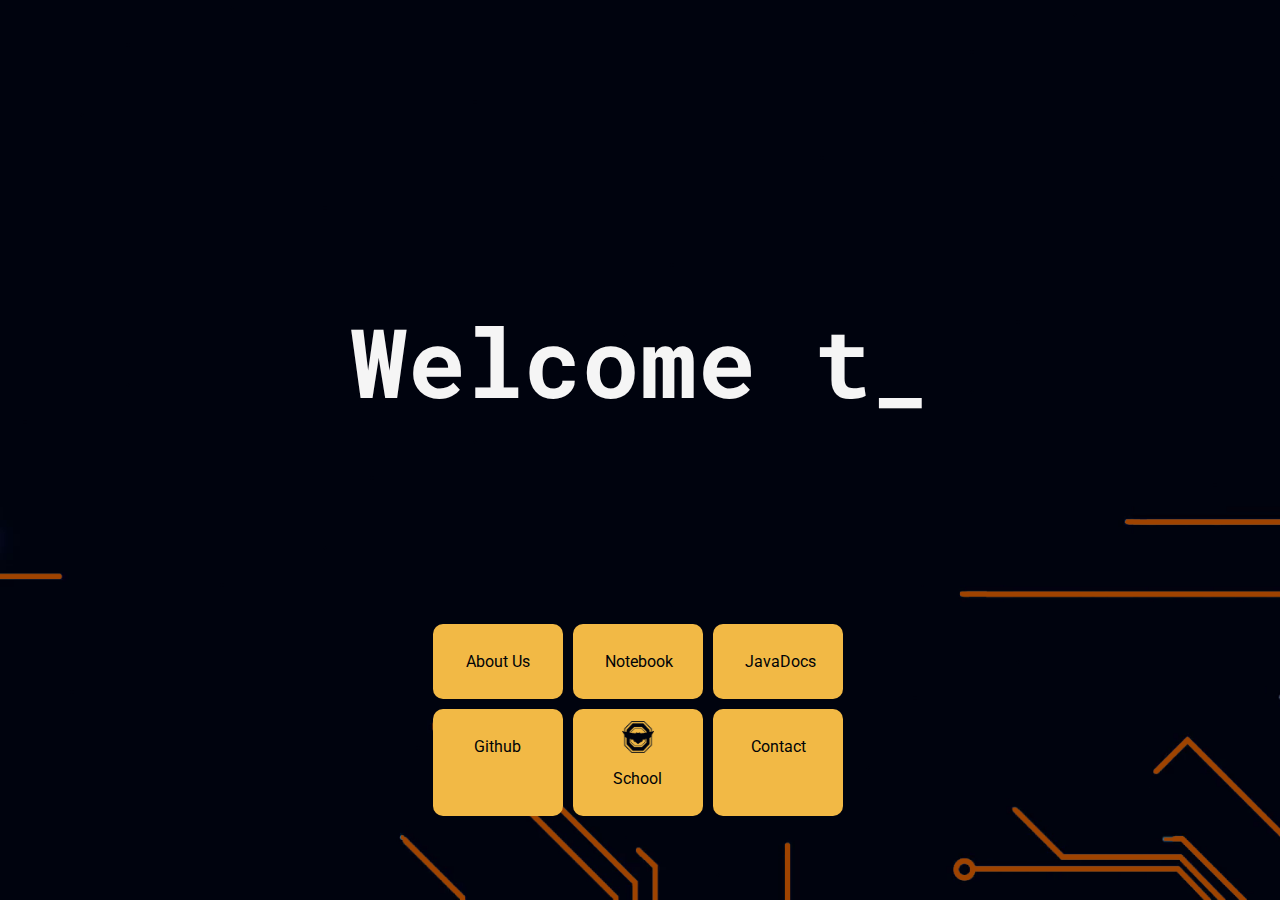
<file: pages/index.html>
<head>
    <title>
        Overlake FTC 7330
    </title>
    <meta name="viewport" content="width=device-width, initial-scale=1.0">
    <link rel="stylesheet" href="../css/main.css">
    <link rel="stylesheet" href="https://use.fontawesome.com/releases/v5.5.0/css/all.css" integrity="sha384-B4dIYHKNBt8Bc12p+WXckhzcICo0wtJAoU8YZTY5qE0Id1GSseTk6S+L3BlXeVIU"
        crossorigin="anonymous">
    <link href="https://fonts.googleapis.com/css?family=Roboto|Roboto+Mono" rel="stylesheet">
    <link rel="apple-touch-icon" sizes="57x57" href="../images/apple-icon-57x57.png">
    <link rel="apple-touch-icon" sizes="60x60" href="../images/apple-icon-60x60.png">
    <link rel="apple-touch-icon" sizes="72x72" href="../images/apple-icon-72x72.png">
    <link rel="apple-touch-icon" sizes="76x76" href="../images/apple-icon-76x76.png">
    <link rel="apple-touch-icon" sizes="114x114" href="../images/apple-icon-114x114.png">
    <link rel="apple-touch-icon" sizes="120x120" href="../images/apple-icon-120x120.png">
    <link rel="apple-touch-icon" sizes="144x144" href="../images/apple-icon-144x144.png">
    <link rel="apple-touch-icon" sizes="152x152" href="../images/apple-icon-152x152.png">
    <link rel="apple-touch-icon" sizes="180x180" href="../images/apple-icon-180x180.png">
    <link rel="icon" type="image/png" sizes="192x192" href="../images/android-icon-192x192.png">
    <link rel="icon" type="image/png" sizes="32x32" href="../images/favicon-32x32.png">
    <link rel="icon" type="image/png" sizes="96x96" href="../images/favicon-96x96.png">
    <link rel="icon" type="image/png" sizes="16x16" href="../images/favicon-16x16.png">
    <link rel="manifest" href="/manifest.json">
    <meta name="msapplication-TileColor" content="#ffffff">
    <meta name="msapplication-TileImage" content="images/ms-icon-144x144.png">
    <meta name="theme-color" content="#ffffff">
    <script type="text/javascript" src="../js/main.js"></script>

</head>

<body onload="typeText()">
    <section class="titlePage">
        <div class="container">
            <div></div>
            <div>
                <h1 id="titleText" class="title"></h1>
                <h3 id="desc" class="disc"></h3>
            </div>
            <div class="buttons">
                <a class="button" href="about.html">
                    <i class="fas fa-users icon"></i>
                    <p>About Us</p>
                </a>
                <a class="button" href="https://1drv.ms/u/s!AkDPatbjzJyWez7Q2-JrmCYFg3g">
                    <i class="fas fa-book icon"></i>
                    <p>Notebook</p>
                </a>
                <a class="button" href="https://theoverlakeschool.github.io/Overlake-FTC-2018/">
                    <i class="fab fa-java icon"></i>
                    <p>JavaDocs</p>
                </a>
                <a class="button" href="https://github.com/Overlake-FTC-7330-2018/">
                    <i class="fab fa-github icon"></i>
                    <p>Github</p>
                </a>
                <a class="button" href="https://overlake.org/" onmouseover="document.getElementById('oicon').src='../images/changedicon.png';"
                    onmouseout="document.getElementById('oicon').src='../images/Overlake icon.png';">
                    <img id="oicon" src="../images/Overlake icon.png" height=32>
                    <p>School</p>
                </a>
                <a class="button" href="mailto:bhusted@overlake.org">
                    <i class="far fa-envelope icon"></i>
                    <p>Contact</p>
                </a>
            </div>
        </div>
    </section>
</body
</file>
<file: css/main.css>
* {
    font-family: 'Roboto'
}

body{
    margin:0px;
    padding: 0px;
}

.container{
    display: grid;
    grid-template-rows: 20% 40% 40%;
    place-items: center center;
    width: 100vw;
    height: 100vh;
    justify-items: center;

}
.titlePage{
    background: url("../images/backgroundReal.png");
    background-repeat: none;
    background-size: cover;
}

.title{
    font-size: 6em;
    text-align: center;
    color: whitesmoke;
    font-family: 'Roboto Mono', monospace;
}

.disc{
    text-align: center;
    color: lightgrey;
}

.buttons{
    display:grid;
    grid-template-columns: 33% 33% 33%;
}

.icon {
    font-size: 32px;
}

.button{
    border: none;
    color: #000307;
    background-color:#F2B945;

    padding: 12px 32px;
    text-align: center;
    text-decoration: none;
    margin: 5px 5px;
    cursor: pointer;
    border-radius:10px;
}

.button:hover {
    color: whitesmoke;
}

@media only screen and (max-width: 800px) {
    .title {
        font-size: 7vh;
    }
    .icon {
        font-size: 26px;
    }
    .button {
    padding: 6px 20px;

    }
}
</file>
